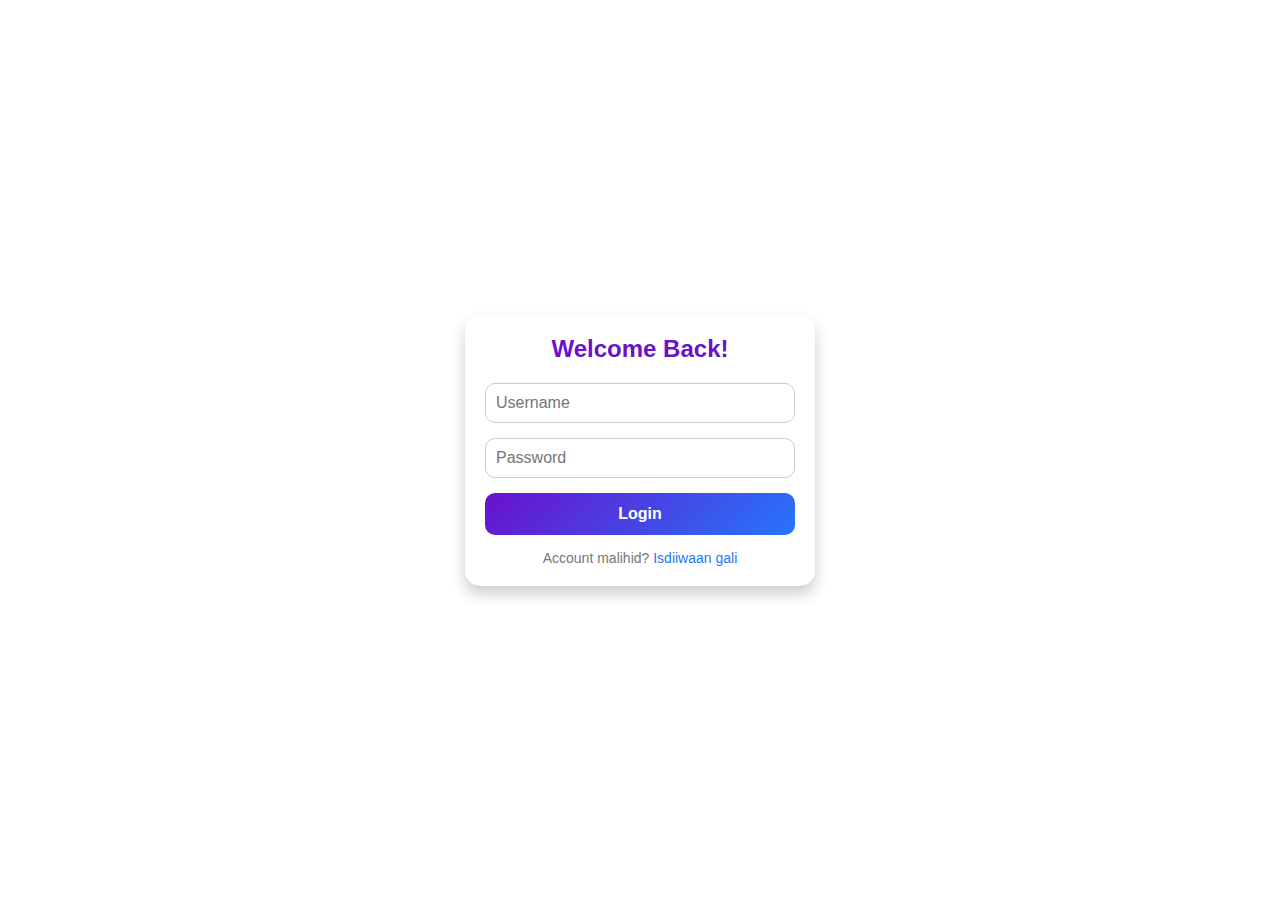
<file: HTML Tiktok/index.html>
<!DOCTYPE html>
<html lang="en">
<head>
  <link rel="stylesheet" href="./style.css">
    <meta charset="UTF-8">
    <meta name="viewport" content="width=device-width, initial-scale=1.0">
    <title>Login Page</title>
</head>
<body>
    <div class="login-container">
        <h2>Welcome Back!</h2>
        <form action="#" method="POST">
            <input type="text" name="username" placeholder="Username" required>
            <input type="password" name="password" placeholder="Password" required>
            <button type="submit">Login</button>
        </form>
        <p>Account malihid? <a href="#">Isdiiwaan gali</a></p>
    </div>
</body>
</html>
</file>
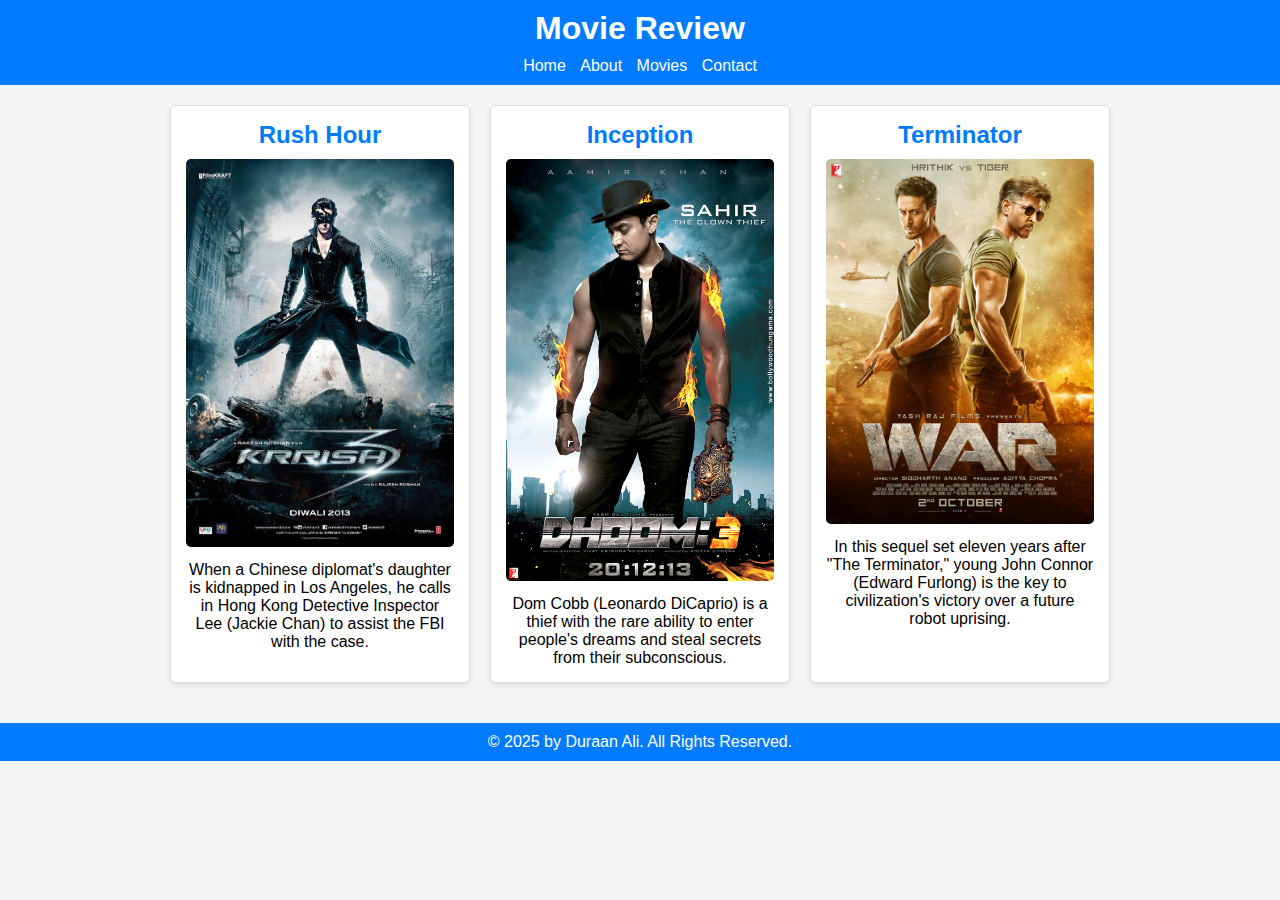
<file: z and x/index.html>
<!DOCTYPE html>
<html>
    <head>
        <title>Movie Review</title>
        <link rel="stylesheet" href="./style.css">
        <meta name="viewport" content="width=device-width, initial-scale=1.0">
    </head>
    <body>
        <header>
            <h1>Movie Review</h1>
            <nav>
                <a href="#">Home</a>
                <a href="#">About</a>
                <a href="#">Movies</a>
                <a href="#">Contact</a>
            </nav>
        </header>
        <main>
            <section>
                <h2>Rush Hour</h2>
                <img src="./krish 3.jpg" alt="Krish 3 Poster">
                <p>When a Chinese diplomat's daughter is kidnapped in Los Angeles, he calls in Hong Kong Detective Inspector Lee (Jackie Chan) to assist the FBI with the case.</p>
            </section>
            <section>
                <h2>Inception</h2>
                <img src="./dhoom3.jpg" alt="Dhoom 3 Poster">
                <p>   Dom Cobb (Leonardo DiCaprio) is a thief with the rare ability to enter people's dreams and steal secrets from their subconscious.</p>
            </section>
            <section>
                <h2>Terminator</h2>
                <img src="./war poster.jpg" alt="war Poster">
                <p> In this sequel set eleven years after "The Terminator," young John Connor (Edward Furlong) is the key to
                    civilization's victory over a future robot uprising.</p>
            </section>
        </main>
        <footer>
            <p>&copy; 2025 by Duraan Ali. All Rights Reserved.</p>
        </footer>
    </body>
</html>
</file>
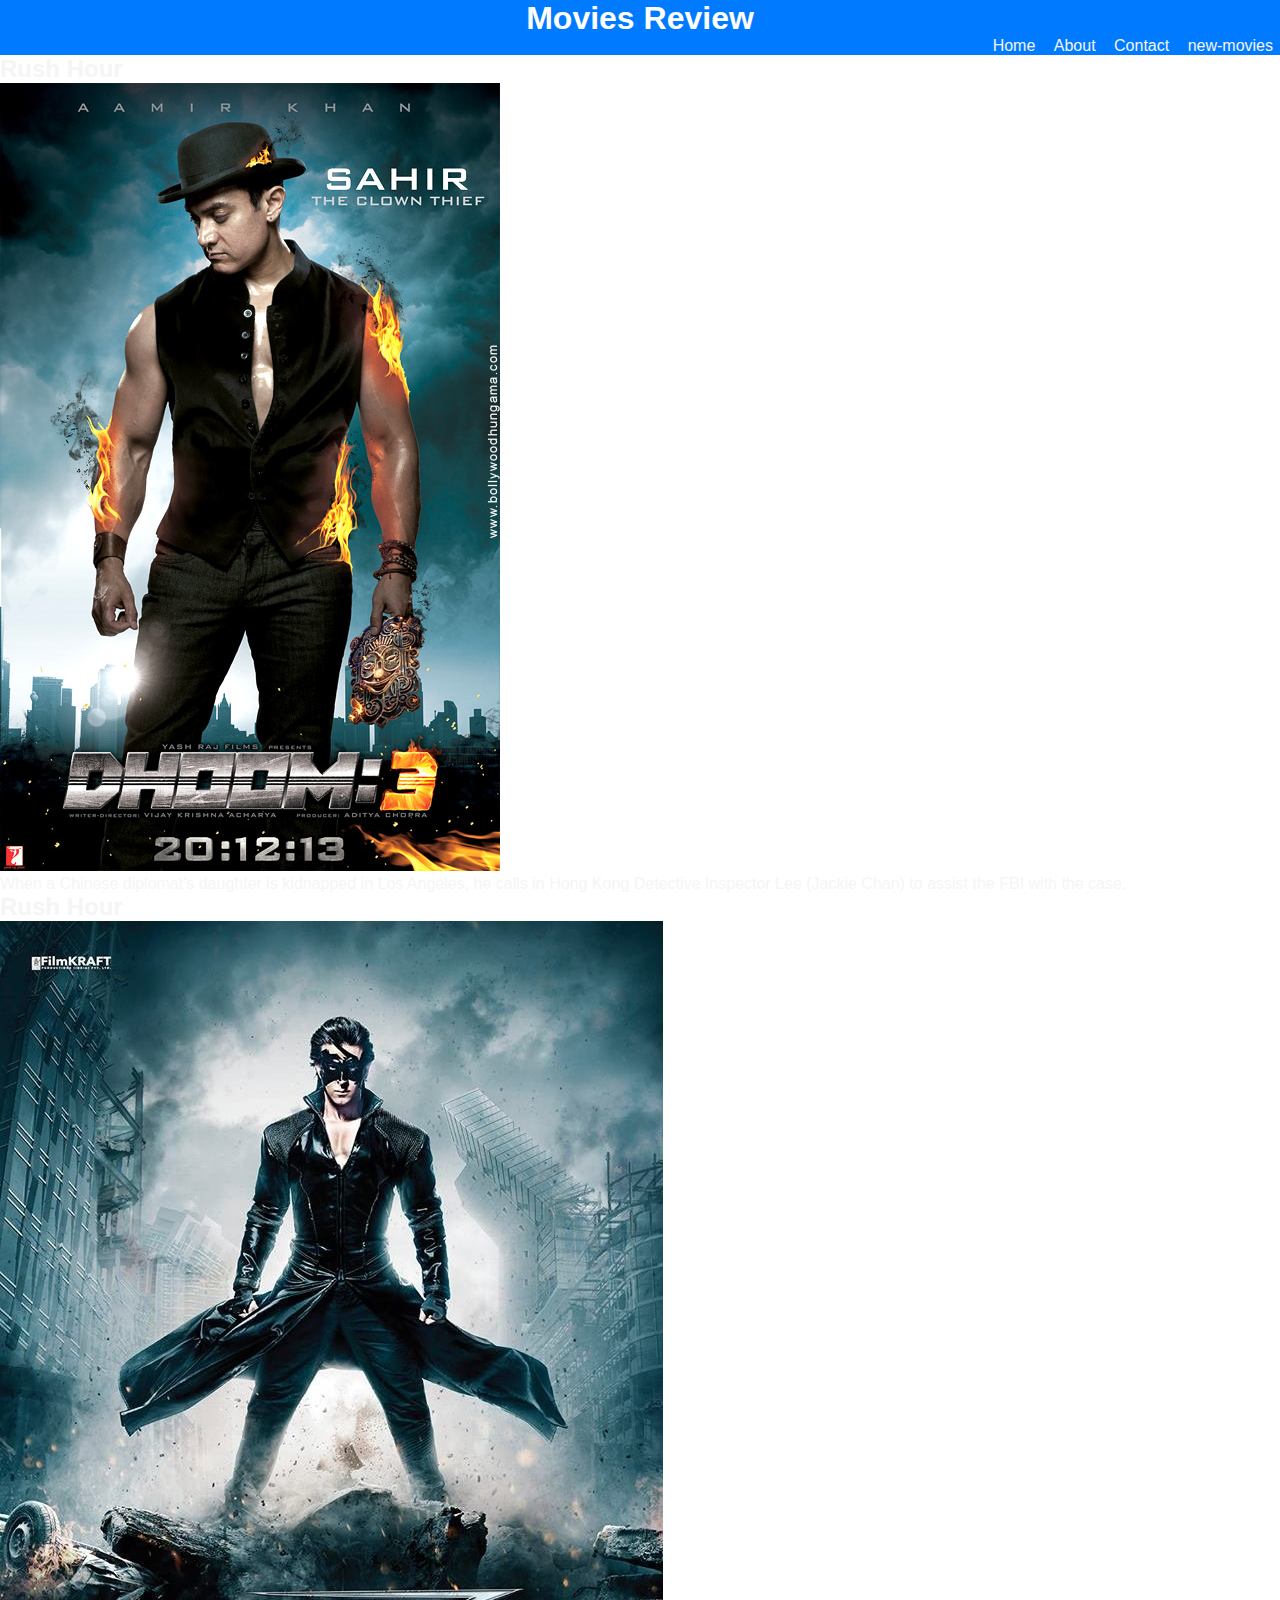
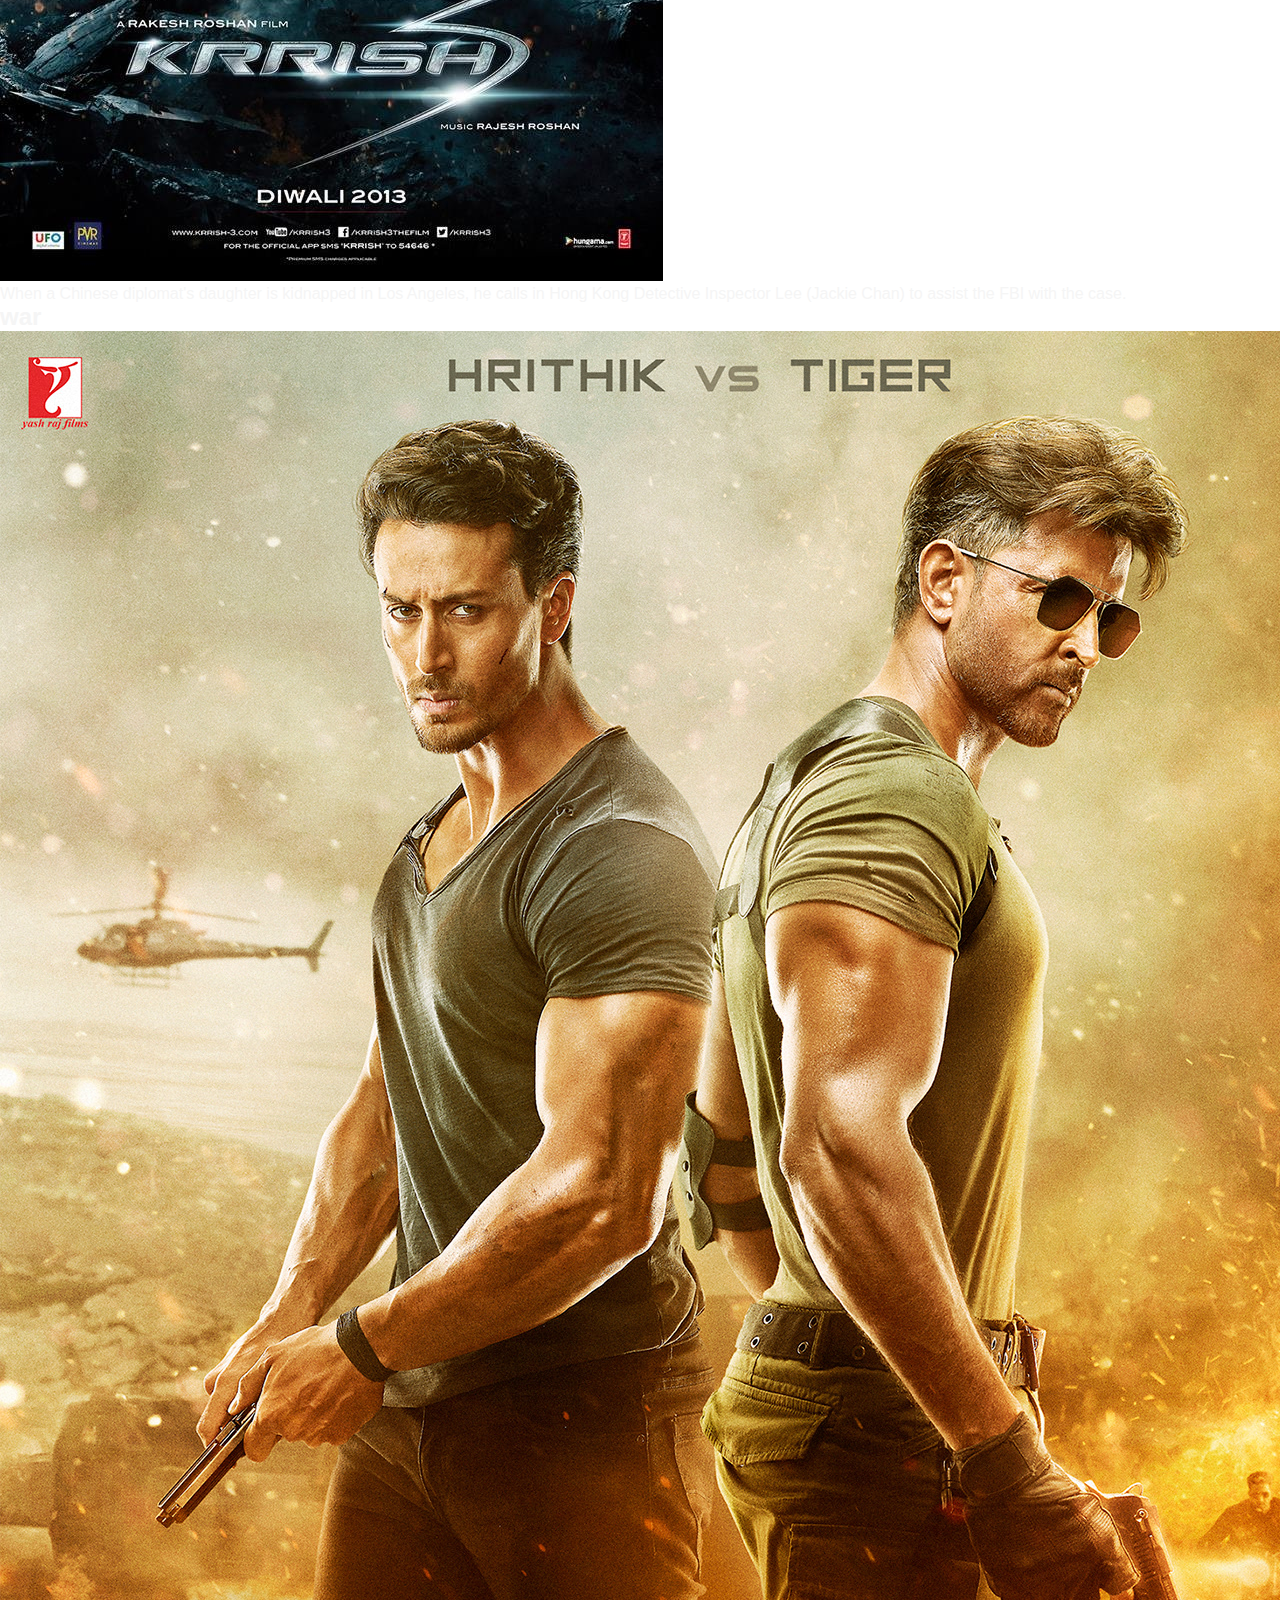
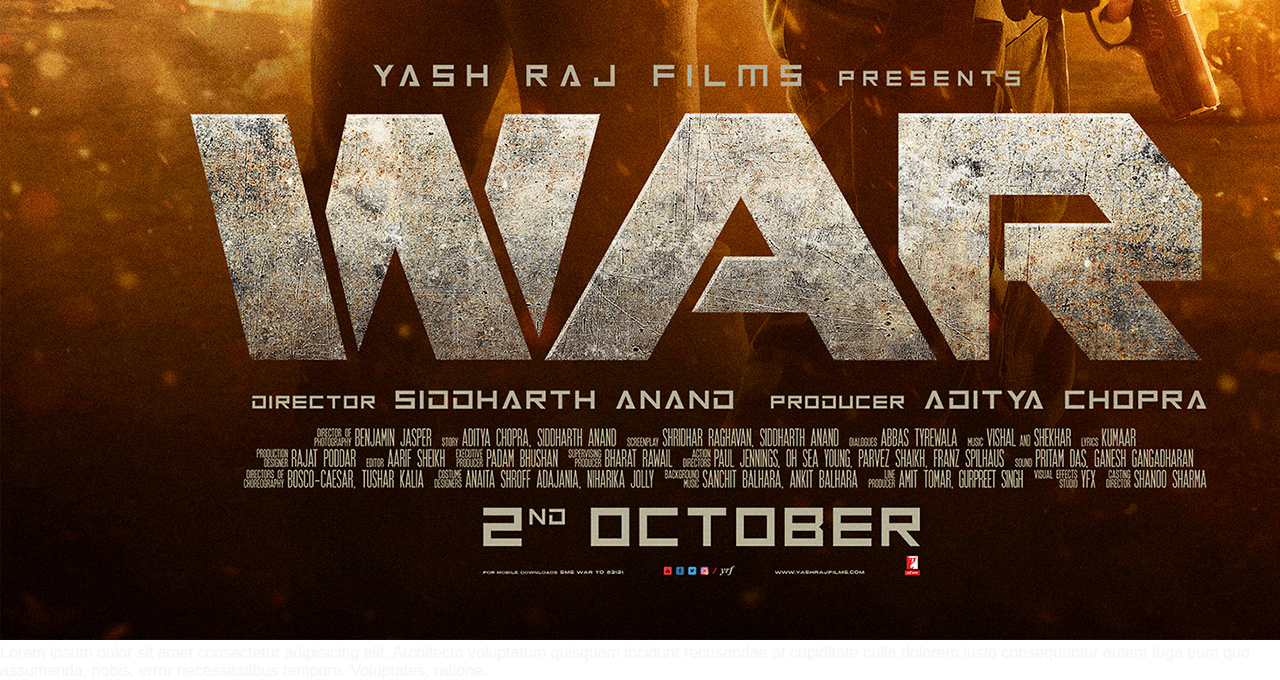
<file: z and x/xasan.html>
<!DOCTYPE html>
<html lang="en">
<head>
  <meta charset="UTF-8">
  <meta name="viewport" content="width=device-width, initial-scale=1.0">
  <title>MOVIES SITE</title>
  <link rel="stylesheet" href="./sty.css">
</head>
<body>
  <header>
    <h1>Movies Review</h1>
    <nav>
  <a href="#">Home</a>
    <a href="./About.html">About</a>
    <a href="#">Contact</a>
   <a href="#">new-movies</a> 
   
  </nav>
  </header>
  <main>
    <section>
      <h2>Rush Hour</h2> 
      <img src="./dhoom3.jpg" alt="dhoom3">
      <p>When a Chinese diplomat's daughter is kidnapped in Los Angeles, he calls in Hong Kong Detective Inspector Lee (Jackie Chan) to assist the FBI with the case.</p>
  </section>
  <section>
    <h2>Rush Hour</h2>
    <img src="./krish 3.jpg" alt="Krish 3 Poster">
    <p>When a Chinese diplomat's daughter is kidnapped in Los Angeles, he calls in Hong Kong Detective Inspector Lee (Jackie Chan) to assist the FBI with the case.</p>
</section>
<section>
  <h2>war</h2>
  <img src="./war poster.jpg" alt="war-poster">
  <p>
    Lorem ipsum dolor sit amet consectetur adipisicing elit. Architecto voluptatum quisquam incidunt recusandae at cupiditate nulla dolorem iusto consequuntur autem fuga eum quo assumenda, nobis, error necessitatibus tempore. Voluptates, ratione.
  </p>
  </main>
</body>
</html>
</file>
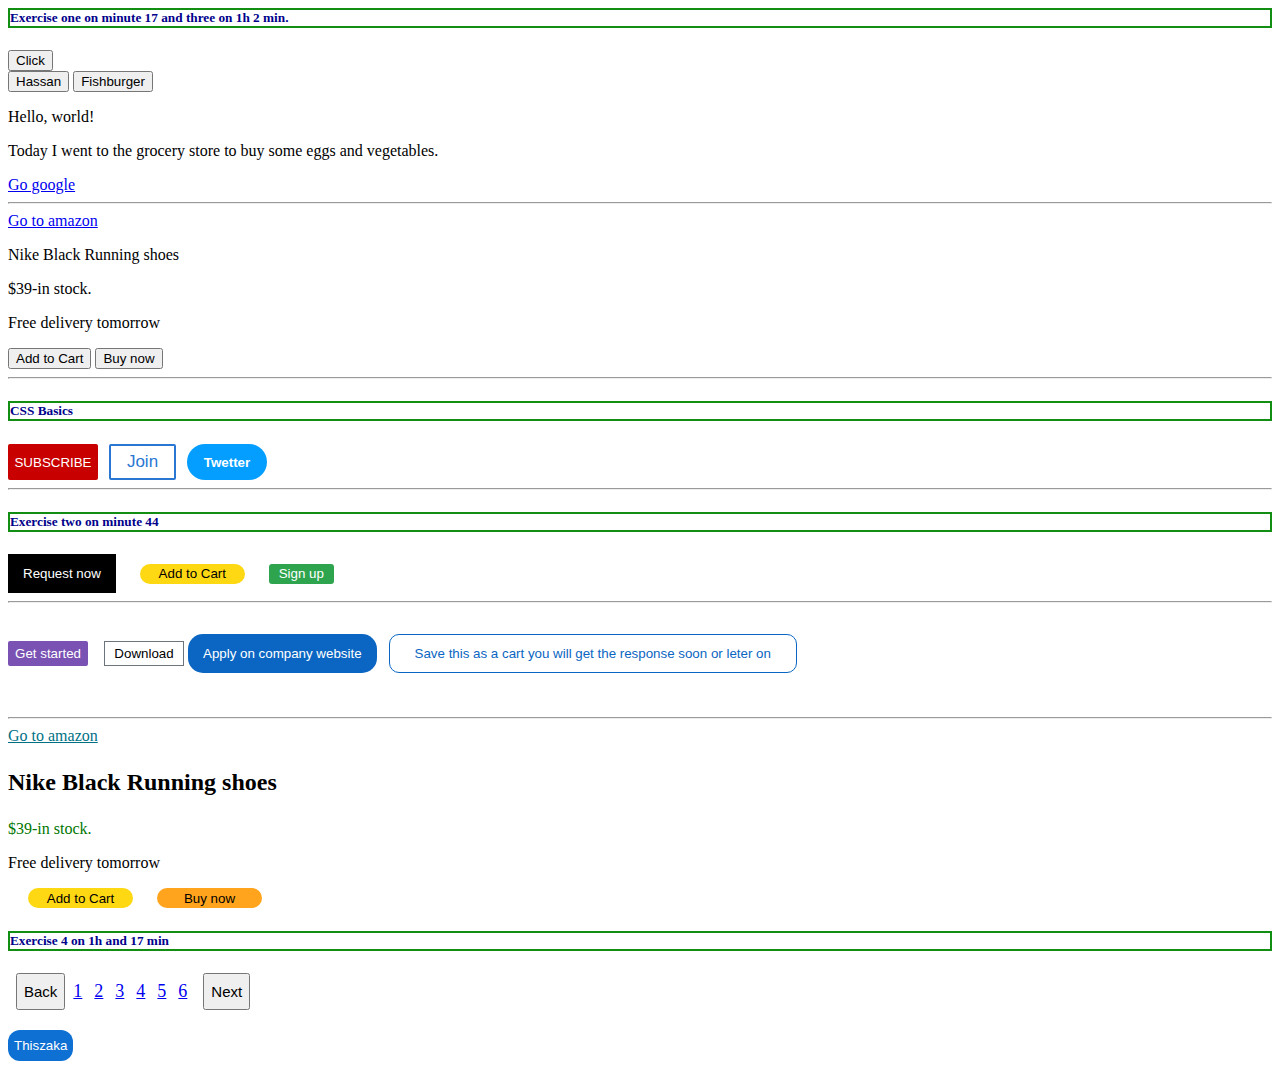
<file: HTML Project/Solutions/solutions.html>
<html>
  <head>
    <title>HTML and CSS Tutorial</title>
    <link rel="stylesheet" href="./sol.css">
  </head>
    <body>
      
<h5>Exercise one on minute 17 and three on 1h 2 min.</h5>
<button>
  Click
</button> 
<br>
<button>Hassan</button>
<button>Fishburger</button>
<p>Hello, world!</p>
<p>Today I went to the grocery store to buy some eggs and vegetables.</p>
<a href="https://www.google.com/" target="_blank">Go google</a>

<hr>
<a href="https://www.amazon.com/" target="_blank">Go to amazon</a>
<p>Nike Black Running shoes</p>
<p>$39-in stock.</p>
<p>Free delivery tomorrow</p>
<button>Add to Cart</button>
<button>Buy now</button>

<hr>
<h5>CSS Basics
</h5>
<button class="suuiiscribe">SUBSCRIBE</button>
<button id="buuton">Join</button>
<button id="tweet">Twetter</button>
<br>
<hr>

<h5>Exercise two on minute 44</h5>

<button id="req"> Request now</button>
<button class="Cart">Add to Cart</button>
<a href="https://github.com" target="_blank">
<button class="sign">Sign up</button>
</a>
<br>
<hr>

<button class="Get" style="margin-top: 30px;">Get started</button>
<button id="down">Download</button>

<button class="comweb" style="margin-bottom: 10px;">Apply on company website</button>
<button class="save">Save this as a cart you will get the response soon or leter on</button>
<br>
<br> <hr>
<a href="https://www.amazon.com/" target="_blank" class="linki">Go to amazon</a>
<p style="font-size: 24px; font-weight: bold;">Nike Black Running shoes</p>
<p id="stock">$39-in stock.</p>
<p>Free delivery tomorrow</p>
<button class="Cart">Add to Cart</button>
<button class="buy">Buy now</button>

<h5>Exercise 4 on 1h and 17 min</h5>

<button class="back-next-button">Back</button>
<a class="search" href="#">1</a>
<a class="search" href="#">2</a>
<a class="search" href="#">3</a>
<a class="search" href="#">4</a>
<a class="search" href="#">5</a>
<a class="search" href="#">6</a>
<button class="back-next-button">Next</button>
<br>

<button class="button-barobo">Thiszaka</button>




</body>

</html>
</file>
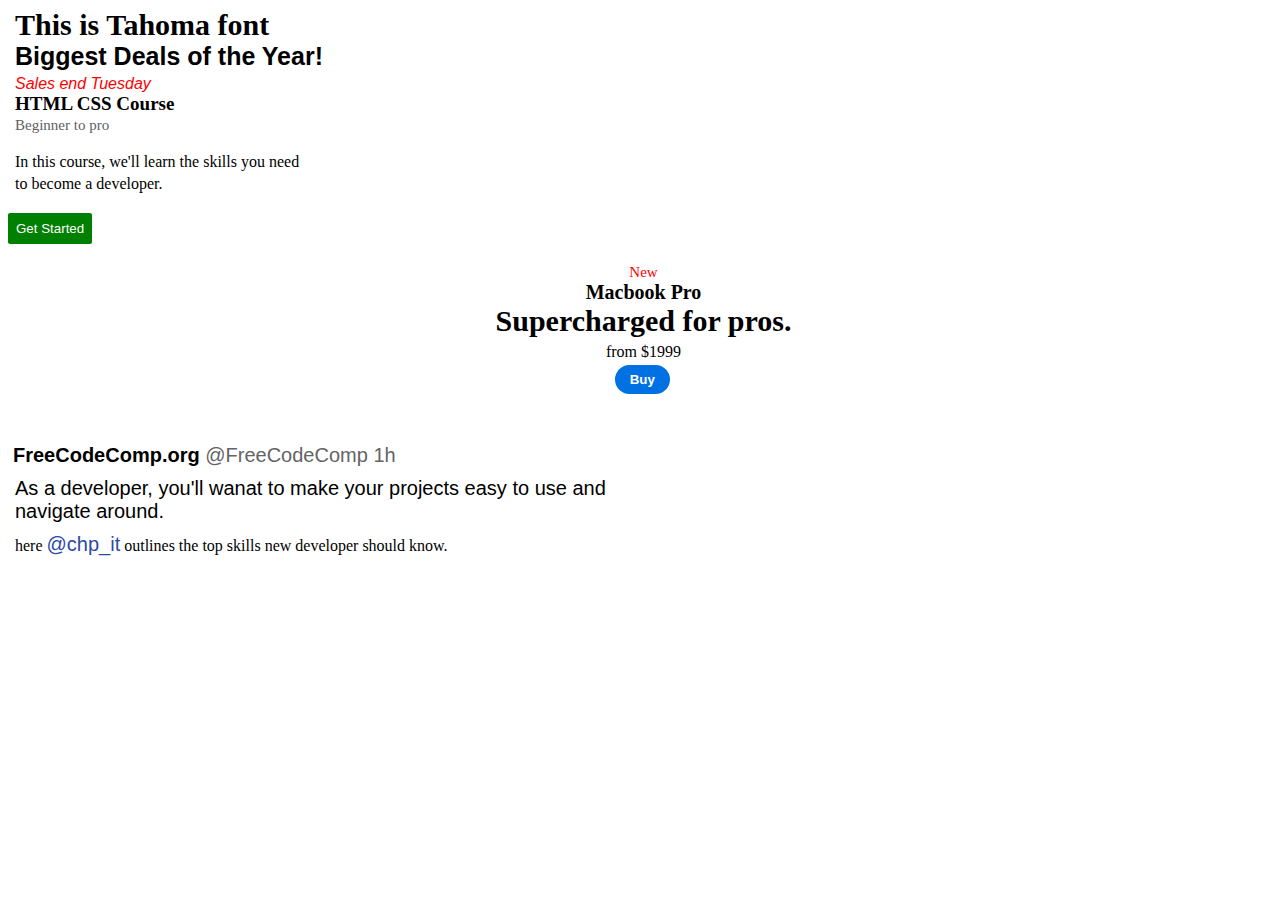
<file: HTML Project/Solutions/Text.html>
<html lang="en">
<head>
  <title>Text Practice</title>
  <link rel="stylesheet" href="./Text.css">
</head>
<body>
  <p class="Tahoma"> This is Tahoma font
  </p>

  <p class="ex5b">
    Biggest Deals of the Year!
  </p>
  <p class="ex5b2">Sales end Tuesday</p>


  <p class="title">
    HTML CSS Course
  </p>
  <p class="sub-title">Beginner to pro</p>
  <p class="course-descreption">In this course, we'll learn the skills you need to become a developer.</p>
  <button class="button">Get Started</button>

  <!-- Exercise 5e -->
  <p class="New">New</p>
  <p class="Macbook">Macbook Pro</p>
  <p class="pros">Supercharged for pros.</p>
  <p class="date"> from $1999</p>
  <button class="buy">Buy</button>

  <!-- Exercise 5g -->
  <p class="freecode">FreeCodeComp.org <span class="FreeCodeComp">@FreeCodeComp 1h</span></p>
  <p class="developer">As a developer, you'll wanat to make your projects easy to use and navigate around.</p>
  <p>here <span class="chp">@chp_it</span> outlines the top skills new developer should know.</p>
</body>
</html>
</file>
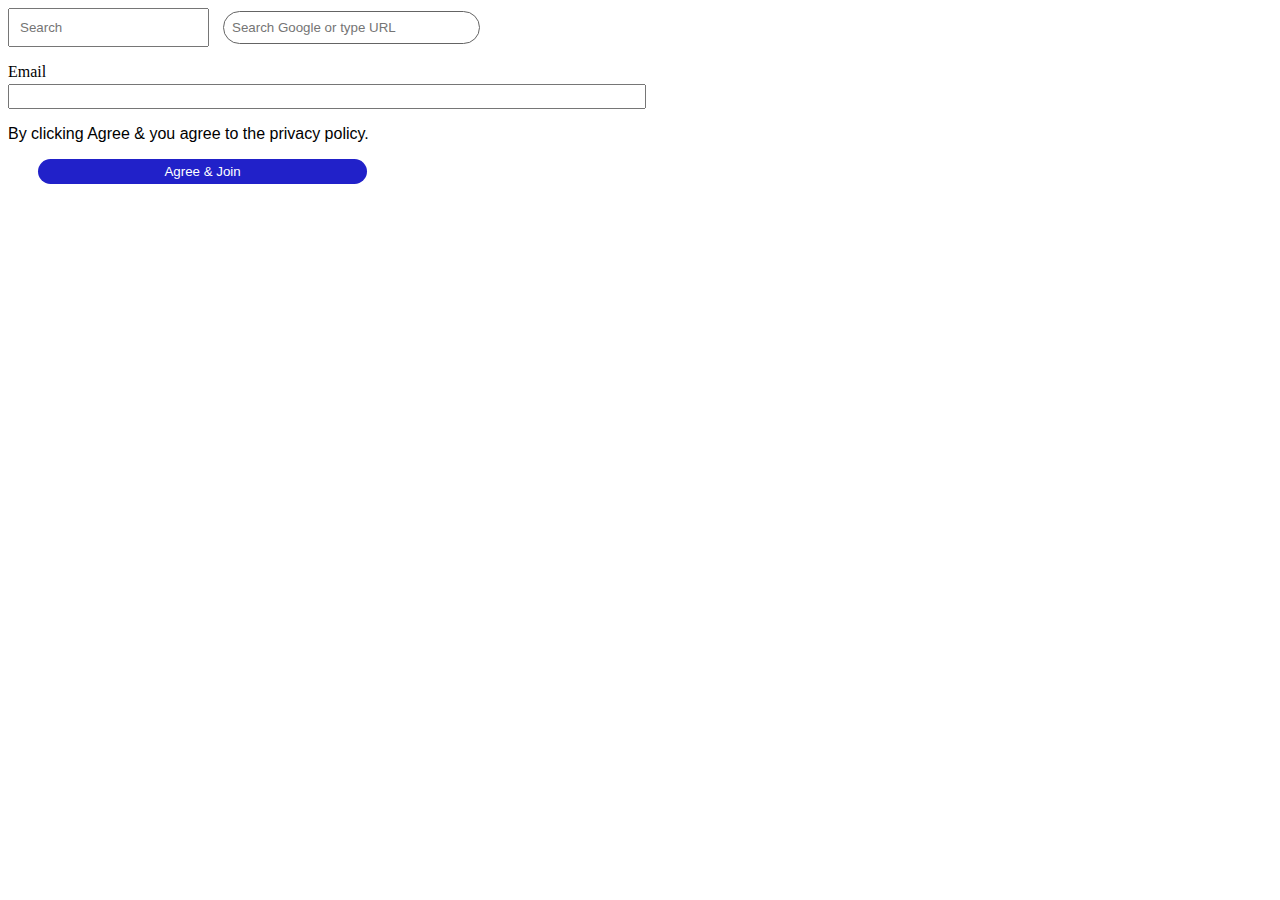
<file: HTML Project/Youtube project/intro-html/youtube.html>
<!DOCTYPE HTML>
<html>
  <HEAD>
    <TITle>Youtube Clone</TITle>
    <style>
      .thumnail {
          width: 200px;
          height: 200px;
          object-fit:cover;
          border-radius:100px ;
          object-position: left;
        
        
      }
    
      .exer7d {
            padding: 10px;
            margin-right: 10px;
          }

      .exer7e {
        padding: 8px;
        padding-right: 70px;
        border-radius: 20px;
        border: 1px solid rgb(100, 100, 100)
      }

      .Email {
        margin: none;
        margin-bottom: 3px;
      }
      .exer7f {
        padding-top: 5px;
        padding-right: 36%;
        
      }

      .agree-text {
        font-family: arial;
      }

      .agree-button {
        background-color: rgb(33, 33, 201);
        color: white;
        border: none;
        padding: 5px 10%;
        margin-left: 30px;
        border-radius: 20px;
      }
      .agree-button:hover{
        background-color: darkblue;
      }

    </style>
  </HEAD>
  <body>
    
<input class="exer7d" type="text" placeholder="Search">


<!-- exercise 7e -->


 <input class="exer7e" type="text" placeholder="Search Google or type URL">

 <!-- exercise 7f -->
  <p class="Email">Email</p>
  <input class="exer7f" type="text">
  
  <p class="agree-text">By clicking Agree & you agree to the privacy policy.</p>

  <button class="agree-button">Agree & Join</button>
  </body>
</html>
</file>
<file: HTML Tiktok/style.css>
* {
  margin: 0;
  padding: 0;
  box-sizing: border-box;
  font-family: 'Arial', sans-serif;
}

body {
  display: flex;
  justify-content: center;
  align-items: center;
  min-height: 100vh;
  
}

.login-container {
  background-color: #ffffff;
  width: 350px;
  padding: 20px;
  border-radius: 15px;
  box-shadow: 0 8px 15px rgba(0, 0, 0, 0.2);
  text-align: center;
}

.login-container h2 {
  color: #6a11cb;
  margin-bottom: 20px;
}

.login-container form {
  display: flex;
  flex-direction: column;
}

.login-container input {
  margin-bottom: 15px;
  padding: 10px;
  font-size: 16px;
  border: 1px solid #ccc;
  border-radius: 10px;
  outline: none;
  transition: all 0.3s ease;
}

.login-container input:focus {
  border-color: #6a11cb;
  box-shadow: 0 0 8px rgba(106, 17, 203, 0.3);
}

.login-container button {
  background: linear-gradient(135deg, #6a11cb, #2575fc);
  border: none;
  color: #fff;
  font-size: 16px;
  font-weight: bold;
  padding: 12px;
  border-radius: 10px;
  cursor: pointer;
  transition: background 0.3s ease;
}

.login-container button:hover {
  background: linear-gradient(135deg, #2575fc, #6a11cb);
}

.login-container p {
  font-size: 14px;
  color: #777;
  margin-top: 15px;
}

.login-container a {
  color: #2575fc;
  text-decoration: none;
}

.login-container a:hover {
  text-decoration: underline;
}
</file>
<file: z and x/style.css>
/* Universal selector */

* {
  padding: 0;
  margin: 0;
  box-sizing: border-box
}

body {
   font-family: Arial, Helvetica, sans-serif;
   background-color: #f5f5f5;
   margin: 0;
}

header {
   background-color: #007BFF;
   color: white;
   padding: 10px 20px;
   text-align: center
}

header h1 {
   margin-bottom: 10px;
}

nav a {
   color: white;
   text-decoration: none;
   margin: 0 5px;
}

nav a:hover {
   color:aqua;
   text-decoration: none;
   
}

main {
   display: flex;
   flex-wrap: wrap;
   justify-content: center;
   gap: 20px;
   padding: 20px;
}

main section {
   background-color: white;
   border: 1px solid #ddd;
   border-radius: 5px;
   box-shadow: 0 2px 5px rgb(0, 0, 0, 0.1);
   max-width: 300px;
   padding: 15px;
   text-align: center;

}
main section:hover {
  transform: scale(1.1);
}


main section img {
   max-width: 100%;
   height: auto;
   border-radius: 5px;
   margin-bottom: 10px;
}

main section h2 {
   color: #007BFF;
   margin-bottom: 10px;
}

footer {
   text-align: center;
   padding: 10px;
   background-color: #007BFF;
   color: white;
   margin-top: 20px;
}

@media screen and (max-width: 600px) {
   body {
       background-color: lightblue;
   }
}
</file>
<file: z and x/sty.css>
* {
  margin: 0;
  padding: 0;
  box-sizing: border-box;
}
body{
  font-family: Arial, Helvetica, sans-serif;
  color: #f5f5f5;
  margin: 0;
}
header {
  background-color: rgb(0, 123, 255);
  text-align: right;
  color: #F5F5F5;

}
h1 
{
  color: rgb(255, 255, 255);
  text-align: center;
  margin-bottom: 10;
}
nav a {
  align-items: center;
  margin: 7px;
  text-decoration: none;
  color: #F5F5F5;
}









/* main section {
  display: flexbox;
  flex-wrap: wrap;
  justify-content: center;
  gap: 20px;
  padding: 20px;
  background-color: green;
} */
</file>
<file: HTML Project/Solutions/sol.css>
.suuiiscribe{
  background-color: rgb(200, 0, 0);
  color: white;
  height: 36px;
  width: 90px;
  border: none;
  border-radius: 2px;
  cursor: pointer;
  margin-right: 7px;
}
#buuton{
  background-color: white;
  color: rgb(41, 118, 211);
  border: 2px solid rgb(41, 118, 211);
  height: 36px;
  width: 67px;
  font-size: 17px;
  border-radius: 2px;
  margin-right: 7px;
  cursor: pointer;
  }
  #tweet{
    color: white;
    background-color: rgba(2, 158, 255, 0.998);
    border: none;
    height: 36px;
    width: 80px;
    border-radius: 35px;
    cursor: pointer;
    font-weight: bold;
    margin-right: 7px;
  }
  h5{
    color: darkblue;
    border-style: solid;
    border-width: 2px;
    border-color: rgb(18, 142, 18);
  }
  #req{
    background-color: black;
    color: white;
    padding: 12px 15px;
    border: none;
    cursor: pointer;
    transition: background-color 0.15s;

  }
  #req:hover{
    opacity: 0.7;
  }
  #req:active{
    opacity: 0.5;
  }
  .Cart{
    background-color: rgb(255, 216, 20);
    color: black;
    height: 20px;
    width: 105px;
    border: none;
    border-radius: 27px;
    margin-left: 20px;
    cursor: pointer;
    transition: background-color 0.15s;
  }
  .Cart:hover{
    background-color: rgb(51, 171, 0);
    color: white;
  
  }
  .Cart:active{
    opacity: 0.6;
  }

  .sign{
    color: white;
    background-color: rgb(46, 164, 79);
    height: 20px;
    width: 65px;
    border: none;
    border-radius: 3px;
    margin-left: 20px;
    cursor: pointer;
  }
  .sign:hover{
    box-shadow: 10px 10px 10px rgba(0, 0, 0, 0.15);
  }


  .Get{
    background-color: rgb(121, 82, 179);
    color: white;
    border: none;
    border-radius: 2px;
    height: 25px;
    width: 80px;
    margin-right: 4px;
    cursor: pointer;
  }
  .Get:hover{
    background-color:  rgb(100, 64, 154);
  }
  #down{
    background-color: white;
    color: black;
    border: 1px solid rgb(108, 117, 125);
    height: 25px;
    width: 80px;
    margin-bottom: 25px;
    align-items: center;
    margin-left: 8px;
    cursor: pointer;
    transition: background-color 0.15s;
  }
  #down:hover{
    background-color: rgb(54, 52, 52);
    color:white;
  }
  
  .comweb{
    background-color: rgb(10, 102, 194);
    color: white;
    border: none;
    border-radius: 15px;
    padding: 12px 15px;
    transition: background-color 0.15s,
    padding 0.15s;
  }
  .comweb:hover{
    background-color: rgb(2, 70, 138);
    padding: 15px 18px;
  }
  .save{
    background-color: white;
    color:  rgb(10, 102, 194);
    margin-left: 8px;
    padding: 11px 25px 11px 25px;
    border: 1px solid  rgb(10, 102, 194);
    border-radius: 10px;
    transition: background-color 0.15s ,
    border-width 0.15s;
  }
  .save:hover{
    background-color: rgb(226, 240, 254);
    border-width: 2px;
  }

  .buy{
    background-color: rgb(255, 164, 28);
    color: black;
    height: 20px;
    width: 105px;
    border: none;
    border-radius: 27px;
    margin-left: 20px;
    cursor: pointer;
  }
  .buy:hover{
    background-color: rgb(228, 146, 24);
  }
  .buy:active{
    opacity: 0.6;
  }
#stock{
  color: rgb(0,118,0);
}
.linki{

 color: rgb(0, 113, 133);
}
.linki:hover{
  color:  rgb(199, 81, 31);

}
.search{
  margin: 0 4px 0 4px;
  font-size: 18px;
}
.back-next-button{
  margin-left: 8px;
  padding-top: 8px;
  padding-bottom: 8px;
  font-size:15px
}


.button-barobo{
  margin-top: 20px;
  background-color:rgb(14, 112, 210);
  border: none;
  border-radius: 12px;
  color: white;
  padding-top: 8;
  padding-bottom: 8;
  transition: padding 0.15s;
  cursor: pointer;
}
.button-barobo:hover{
    padding-right: 20px;
    padding-left: 20px;
    margin-left: 0px;
    margin-right: 0px;

}
</file>
<file: HTML Project/Solutions/Text.css>
p {
  margin-left: 7px;
  margin-bottom: 0;
  margin-top: 0;
}
.Tahoma {
  font-family: tahoma;
  font-size: 30px;
  font-weight: bold;
}
.ex5b {
  font-family: arial;
  font-size: 25px;
  font-weight: bold;
  margin-bottom: 0;
  margin-bottom: 4px;
}
.ex5b2 {
  font-family: arial;
  font-style: italic;
  color: red;
  margin-top: 0;
  
}

.title {
  font-family: verdana;
  font-size: 19;
  font-weight: bold;
  margin-bottom: 0;
  margin-bottom: 2px;

}

.sub-title {
  font-family: verdana;
  font-size: 15px;
  margin-top: 0;
  color: rgb(96, 96, 96);
  margin-bottom: 0;
  margin-bottom: 17px;
}

.course-descreption {
  font-family: verdana;
  margin-top: 0;
  width:300px;
  line-height: 22px;
  margin-bottom: 18px;
}
.button {
  background-color: green;
  color: white;
  border: none;
  padding: 8px;
  border-radius: 2px;
}

.new {
  color: red;
  text-align: center;
  margin-top: 20px;
  font-size: 15px;
}
.macbook {
text-align: center;
font-size: 20px;
font-weight: bold;
}
.pros {
  font-size: 30px;
  text-align: center;
  font-weight: bold;
  margin-bottom: 5px;

}
.date {
text-align: center;
}
.buy {
  background-color: rgb(0, 113, 227);
  color: white;
  padding-top: 7px;
  padding-bottom: 7px;
  padding-left: 15px;
  padding-right: 15px;
  border-radius: 30px;
  border: none;
  font-weight: bold;
  cursor: pointer;
  display: flex;
  justify-content: center;
  align-items: center;
  margin: 4PX 50% 4PX 48%;
  margin-bottom: 50px;
}

/* exercise 5g */
.freecode {
  margin-left: 5px;
  font-size: 20px;
  font-weight: bold;
  font-family: arial;
  margin-bottom: 10px;

}
.freecodecomp {
  font-weight: 40;
  color: rgb(100, 100, 100);
  font-family: arial;
}
.developer {
font-size: 20px;
font-family: arial;
width: 600px;
margin-bottom: 10px;
}
.chp {
  color: rgb(43, 74, 165);
  font-family: Arial, Helvetica, sans-serif;
  font-size: 20px;

}
</file>
